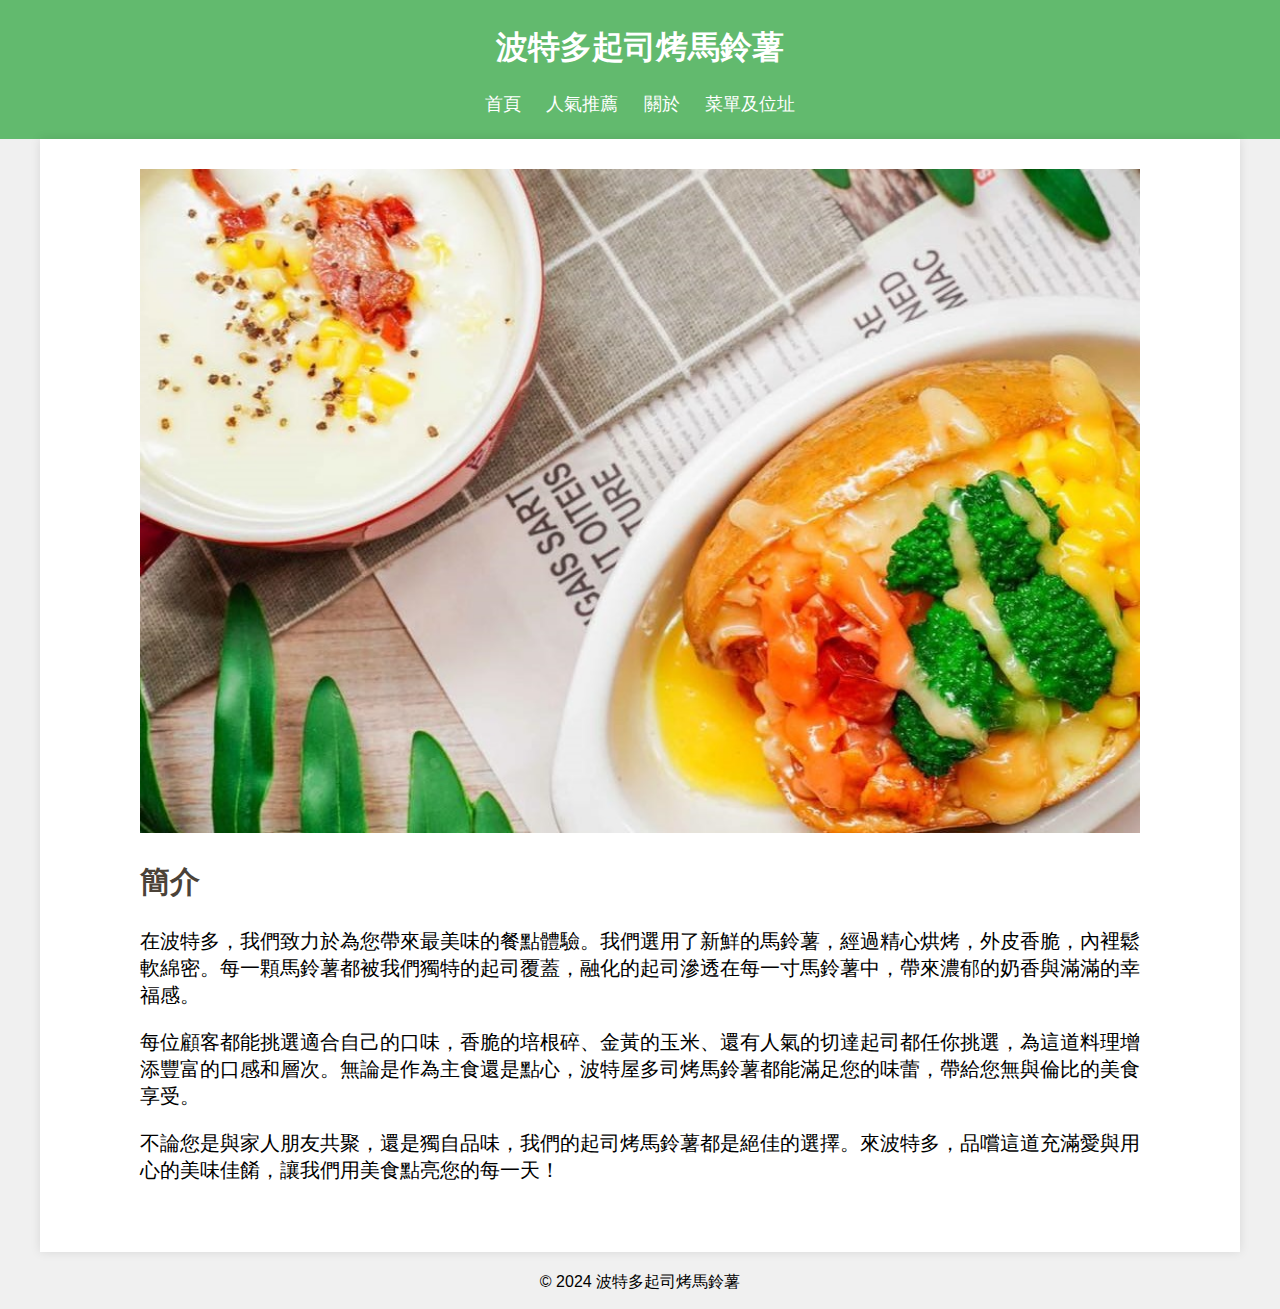
<file: Final/index.html>
<!DOCTYPE html>
<html lang="zh-Hant">

<head>
    <meta charset="UTF-8">
    <meta name="viewport" content="width=device-width, initial-scale=1.0">
    <title>波特多起司烤馬鈴薯</title>
    <link rel="stylesheet" href="styles.css">
</head>

<body>
    <header>
        <h1>波特多起司烤馬鈴薯</h1>
        <nav>
            <ul>
                <li><a href="index.html">首頁</a></li>
                <li><a href="characters.html">人氣推薦</a></li>
                <li><a href="gallery.html">關於</a></li>
                <li><a href="menu.html">菜單及位址</a></li>
            </ul>
        </nav>
    </header>
    <div class="container">
        <section class="intro">
            <img src="波特多.jpg" alt="波特多起司烤馬鈴薯" width="100%" height="auto">
            <h2 style="font-size: 30px;">簡介</h2>
            <p style="font-size: 20px;"> 在波特多，我們致力於為您帶來最美味的餐點體驗。我們選用了新鮮的馬鈴薯，經過精心烘烤，外皮香脆，內裡鬆軟綿密。每一顆馬鈴薯都被我們獨特的起司覆蓋，融化的起司滲透在每一寸馬鈴薯中，帶來濃郁的奶香與滿滿的幸福感。</p>
            <p style="font-size: 20px;"> 每位顧客都能挑選適合自己的口味，香脆的培根碎、金黃的玉米、還有人氣的切達起司都任你挑選，為這道料理增添豐富的口感和層次。無論是作為主食還是點心，波特屋多司烤馬鈴薯都能滿足您的味蕾，帶給您無與倫比的美食享受。</p>
            <p style="font-size: 20px;"> 不論您是與家人朋友共聚，還是獨自品味，我們的起司烤馬鈴薯都是絕佳的選擇。來波特多，品嚐這道充滿愛與用心的美味佳餚，讓我們用美食點亮您的每一天！</p>
            <br>
        </section>
        </section>
    </div>
    <footer>
        <p>&copy; 2024 波特多起司烤馬鈴薯</p>
    </footer>
</body>

</html>
</file>
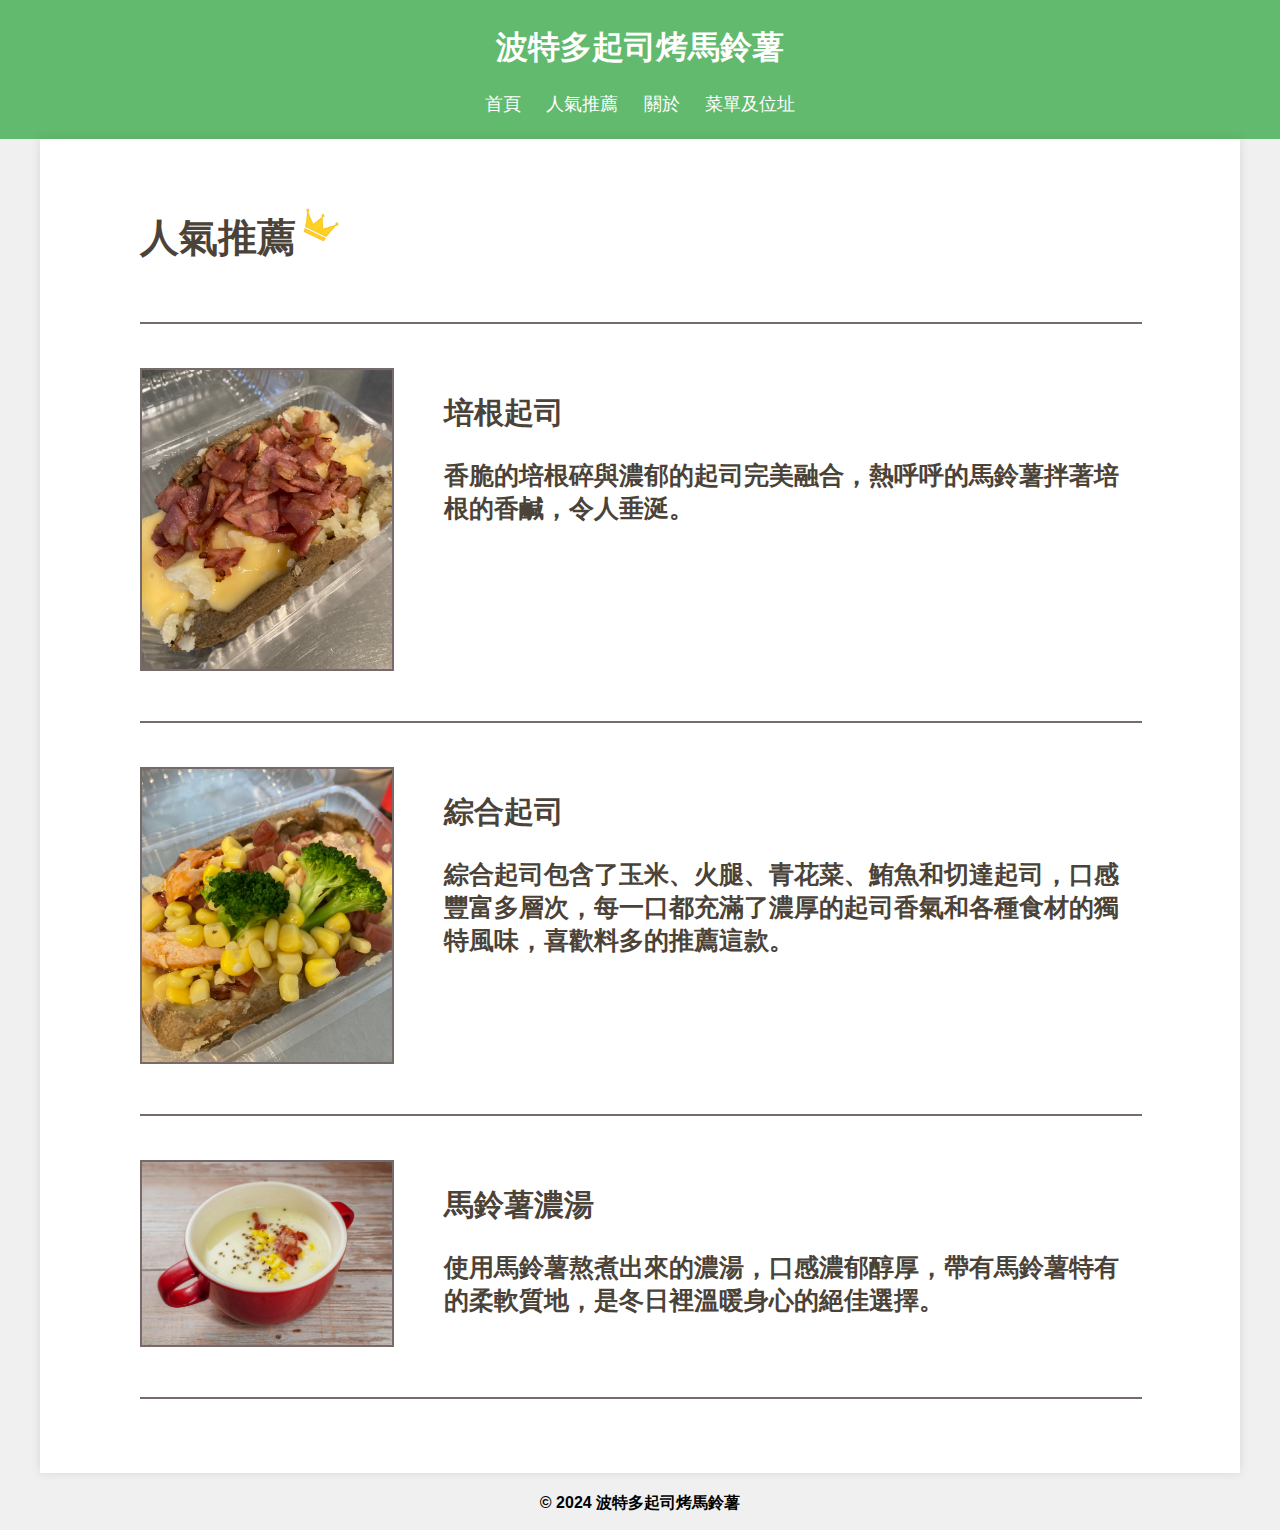
<file: Final/characters.html>
<!DOCTYPE html>
<html lang="zh-Hant">

<head>
    <meta charset="UTF-8">
    <meta name="viewport" content="width=device-width, initial-scale=1.0">
    <title>波特多起司烤馬鈴薯</title>
    <link rel="stylesheet" href="styles.css">
</head>

<body>
    <header>
        <h1>波特多起司烤馬鈴薯</h1>
        <nav>
            <ul>
                <li><a href="index.html">首頁</a></li>
                <li><a href="characters.html">人氣推薦</a></li>
                <li><a href="gallery.html">關於</a></li>
                <li><a href="menu.html">菜單及位址</a></li>
            </ul>
        </nav>
    </header>
    <div class="container">
        <section class="characters">
            <h2 style="font-size: 3.5cap; color:  #4b4238;">人氣推薦<img src="皇冠.png" width="50" height="50"></h2><br>
            <hr width="100%" color="#766a6a" size="2px" />
            <br> <br>
            <div class="character">
                <img src="培根.jpg" alt="培根" style="border: 2px solid #766a6a;">
                <div class="character-info">
                    <h2 style="font-size: 30px;">培根起司</h2>
                    <p style="font-size: 25px; "><b>香脆的培根碎與濃郁的起司完美融合，熱呼呼的馬鈴薯拌著培根的香鹹，令人垂涎。</b></p>
                </div>
            </div>
            <hr width="100%" color="#766a6a" size="2px">
            <br> <br>
            <div class="character">
                <img src="綜合.jpg" alt="綜合" style="border: 2px solid #766a6a;">
                <div class="character-info">
                    <h2 style="font-size: 30px;"><b>綜合起司</h2>
                    <p style="font-size: 25px; "><b>綜合起司包含了玉米、火腿、青花菜、鮪魚和切達起司，口感豐富多層次，每一口都充滿了濃厚的起司香氣和各種食材的獨特風味，喜歡料多的推薦這款。</b></p>
                </div>
            </div>
            <hr width="100%" color="#766a6a" size="2px" />
            <br> <br>
            <div class="character">
                <img src="濃湯.jpg" alt="濃湯" style="border: 2px solid #766a6a;">
                <div class="character-info">
                    <h2 style="font-size: 30px;">馬鈴薯濃湯</h2>
                    <p style="font-size: 25px; "><b>使用馬鈴薯熬煮出來的濃湯，口感濃郁醇厚，帶有馬鈴薯特有的柔軟質地，是冬日裡溫暖身心的絕佳選擇。</b></p>
                </div>
            </div>
            <hr width="100%" color="#766a6a" size="2px" />
            <br> <br>
        </section>
    </div>
    <footer>
        <p>&copy; 2024 波特多起司烤馬鈴薯</p>
    </footer>
</body>

</html>
</file>
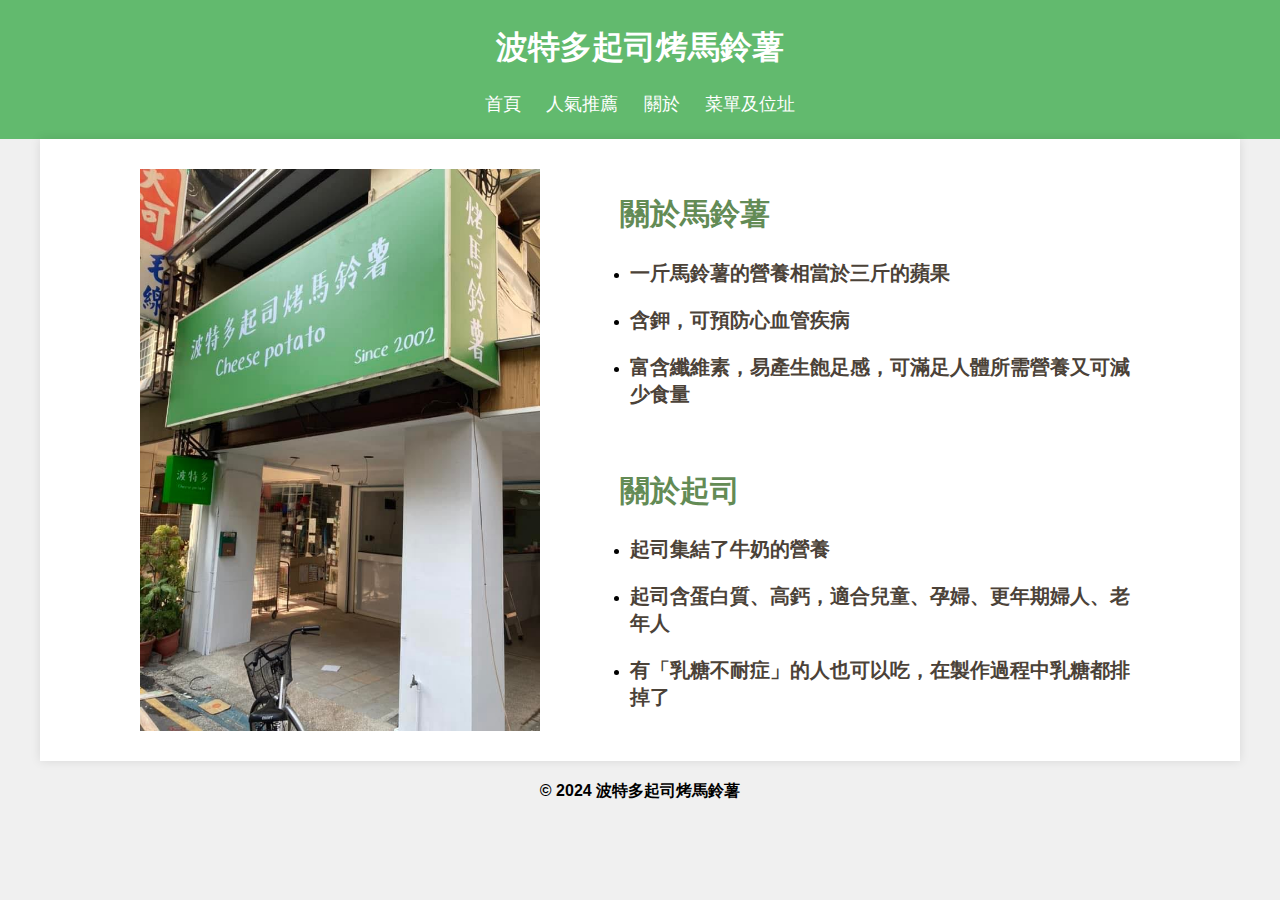
<file: Final/gallery.html>
<!DOCTYPE html>
<html lang="zh-Hant">

<head>
    <meta charset="UTF-8">
    <meta name="viewport" content="width=device-width, initial-scale=1.0">
    <title>波特多起司烤馬鈴薯</title>
    <link rel="stylesheet" href="styles.css">
</head>

<body>
    <header>
        <h1>波特多起司烤馬鈴薯</h1>
        <nav>
            <ul>
                <li><a href="index.html">首頁</a></li>
                <li><a href="characters.html">人氣推薦</a></li>
                <li><a href="gallery.html">關於</a></li>
                <li><a href="menu.html">菜單及位址</a></li>
            </ul>
        </nav>
    </header>
    <div class="container">
        <section class="gallery">
            <img src="店面.jpg" alt="店面">
            <div class="character-info">
                <h2 style="font-size: 30px; color:#638b55 ;"><b>&emsp;關於馬鈴薯</h2>
                <ul>
                    <li><p><b>一斤馬鈴薯的營養相當於三斤的蘋果</b></p>
                    </li>
                    <li>
                        <p><b>含鉀，可預防心血管疾病</b></p>
                    </li>
                    <li>
                        <p><b>富含纖維素，易產生飽足感，可滿足人體所需營養又可減少食量</b></p>
                    </li>
                    </ul>
                    <br>
                    <h2 style="font-size: 30px; color:#638b55 ;"><b>&emsp;關於起司</h2>
                        <ul>
                            <li><p><b>起司集結了牛奶的營養</b></p>
                        </li>
                        <li>
                            <p><b>起司含蛋白質、高鈣，適合兒童、孕婦、更年期婦人、老年人</b></p>
                        </li>
                        <li>
                            <p><b>有「乳糖不耐症」的人也可以吃，在製作過程中乳糖都排掉了</b></p>
                        </li>
                        </ul>
            </div>
        </section>
    </div>
    <footer>
        <p>&copy; 2024 波特多起司烤馬鈴薯</p>
    </footer>
</body>

</html>
</file>
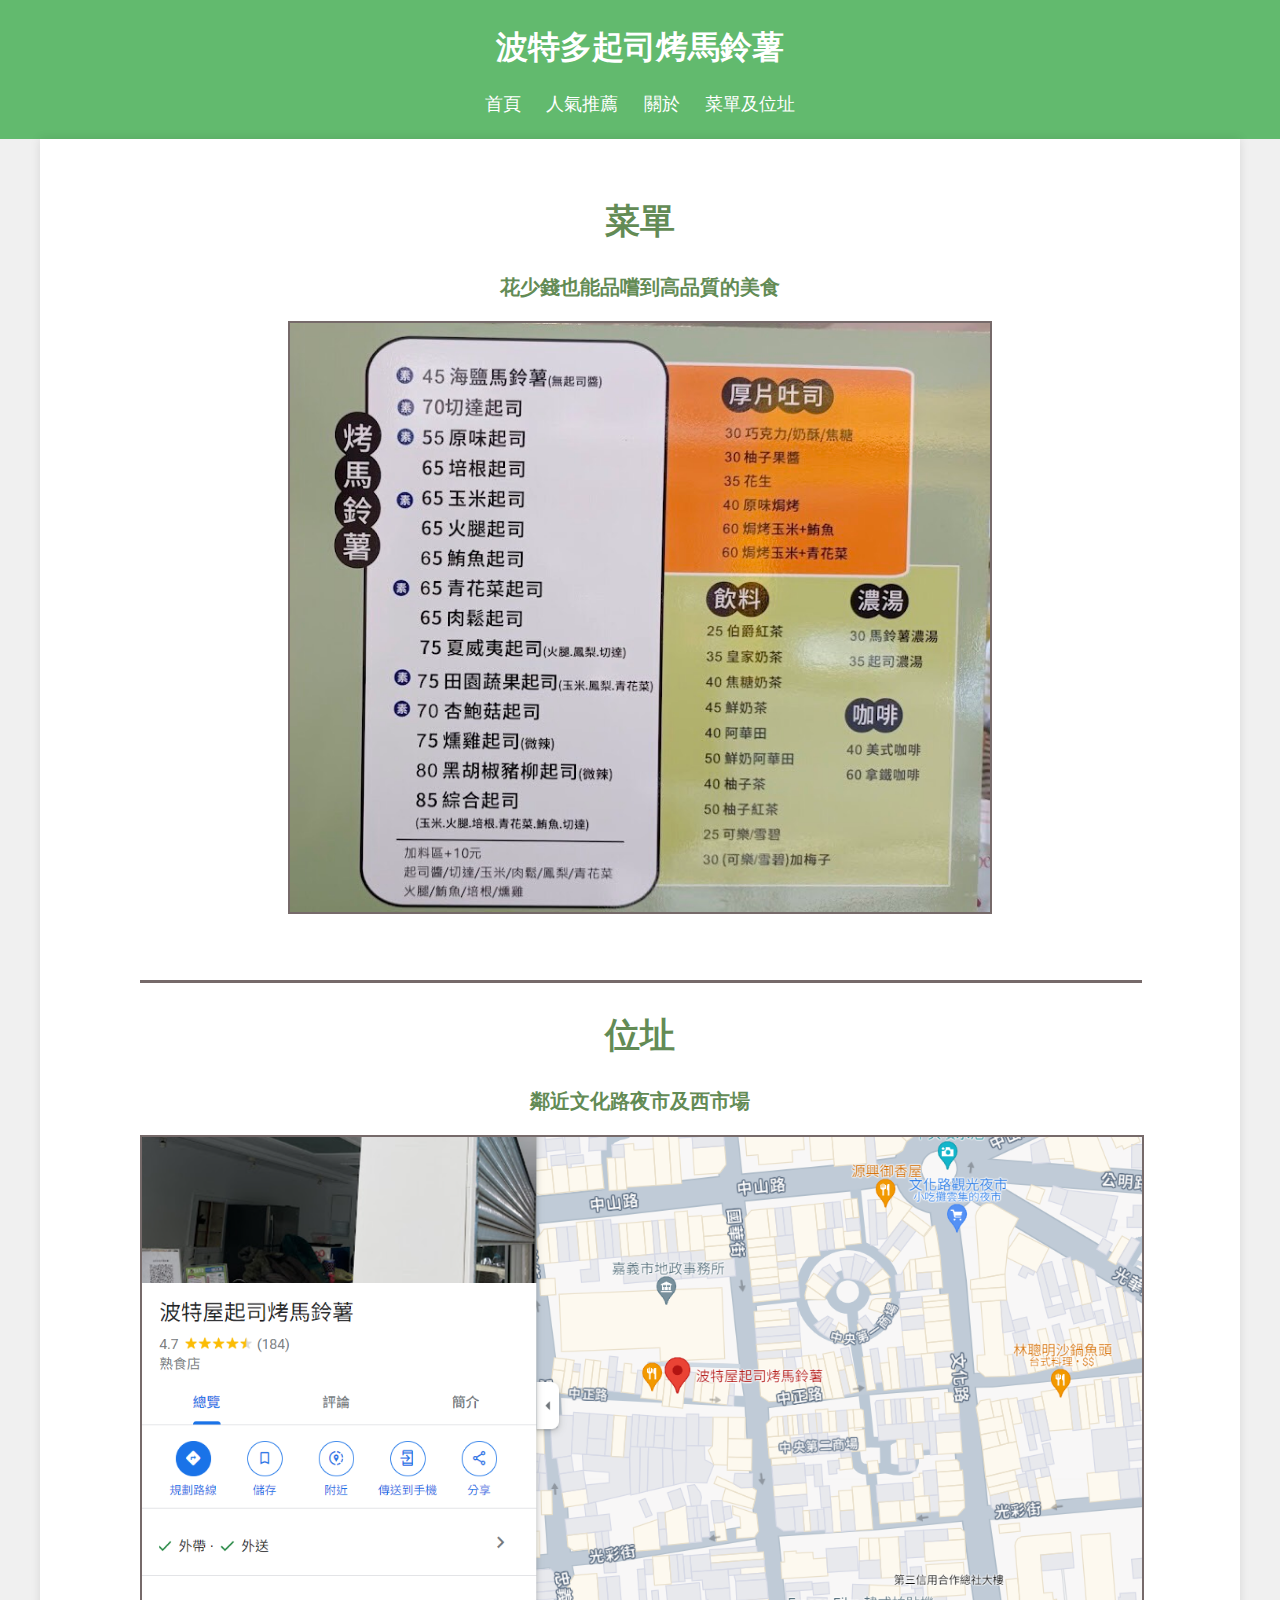
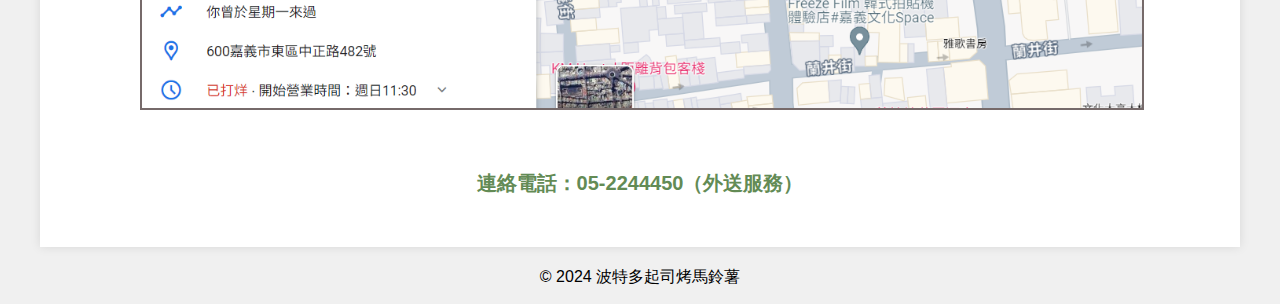
<file: Final/menu.html>
<!DOCTYPE html>
<html lang="zh-Hant">

<head>
    <meta charset="UTF-8">
    <meta name="viewport" content="width=device-width, initial-scale=1.0">
    <title>波特多起司烤馬鈴薯</title>
    <link rel="stylesheet" href="styles.css">
</head>

<body>
    <header>
        <h1>波特多起司烤馬鈴薯</h1>
        <nav>
            <ul>
                <li><a href="index.html">首頁</a></li>
                <li><a href="characters.html">人氣推薦</a></li>
                <li><a href="gallery.html">關於</a></li>
                <li><a href="menu.html">菜單及位址</a></li>
            </ul>
        </nav>
    </header>
    <div class="container">
        <section style="text-align: center;">
            <h2 style="font-size: 35px; color: #638b55;">菜單</h2>
            <p style="font-size: 20px; color: #638b55;"> <b> 花少錢也能品嚐到高品質的美食</b></p>
            <img src="菜單.jpg " alt="菜單 " style="text-align: center; display: inline ;max-width:70%;border: 2px solid #766a6a; ">
            <br><br><br><br>
            <hr width="100%" color="#766a6a" size="3px" />
            <h2 style="font-size: 35px; color: #638b55;">位址</h2>
            <p style="font-size: 20px; color: #638b55;"> <b>鄰近文化路夜市及西市場</b></p>
            <img src=" 位址.png " alt="菜單 " style="text-align: center; display: inline ;max-width: 100%; border: 2px solid #766a6a; ">
            <br><br><br>
            <p style="font-size: 20px; color: #638b55;"> <b>連絡電話：05-2244450（外送服務）</b></p>
        </section>
    </div>
    <footer>
        <p>&copy; 2024 波特多起司烤馬鈴薯</p>
    </footer>
</body>

</html>
</file>
<file: Final/styles.css>
body {
    font-family: Arial, sans-serif;
    background-color: #f0f0f0;
    margin: 0;
}

header {
    background-color: #62ba6e;
    color: white;
    text-align: center;
    margin: 0;
    padding: 5px 0;
}

nav ul {
    list-style: none;
    padding: 0;
    font-size: 18px;
}

nav ul li {
    display: inline;
    margin: 0 10px;
}

nav ul li a {
    color: white;
    text-decoration: none;
}

.container {
    max-width: 1000px;
    margin: 0 auto;
    background-color: white;
    padding: 30px 100px 30px 100px;
    box-shadow: 0 0 10px rgba(0, 0, 0, 0.1);
}

h1 {
    color: white;
}

h2 {
    color: #4b4238;
}

.character {
    display: flex;
    margin-bottom: 50px;
    color: #4b4238;
}

.character img {
    max-width: 250px;
    margin-right: 50px;
}

.character p {
    color: #4b4238;
}

.character-info {
    max-width: calc(100% - 110px);
}

.gallery {
    display: flex;
}

.gallery img {
    max-width: 400px;
    margin-right: 50px;
    height: auto;
}

.intro img,
.menu-location img {
    max-width: 100%;
    height: auto;
}

.gallery p {
    color: #4b4238;
    font-size: 20px;
}

footer {
    text-align: center;
    margin-top: 20px;
}

@media (max-width: 600px) {
    .container {
        padding: 10px;
    }
    .character {
        flex-direction: column;
        align-items: center;
    }
    .character img {
        margin-right: 0;
        margin-bottom: 10px;
    }
    .character-info {
        max-width: 100%;
        text-align: center;
    }
    nav ul li {
        display: block;
        margin: 5px 0;
    }
    .gallery {
        flex-direction: column;
        align-items: center;
    }
    .gallery img {
        margin-right: 0;
        margin-bottom: 10px;
        max-width: 100%;
    }
    .gallery p {
        text-align: left;
        margin: 0;
        padding: 0 10px;
        line-height: 1.6;
    }
}
</file>
